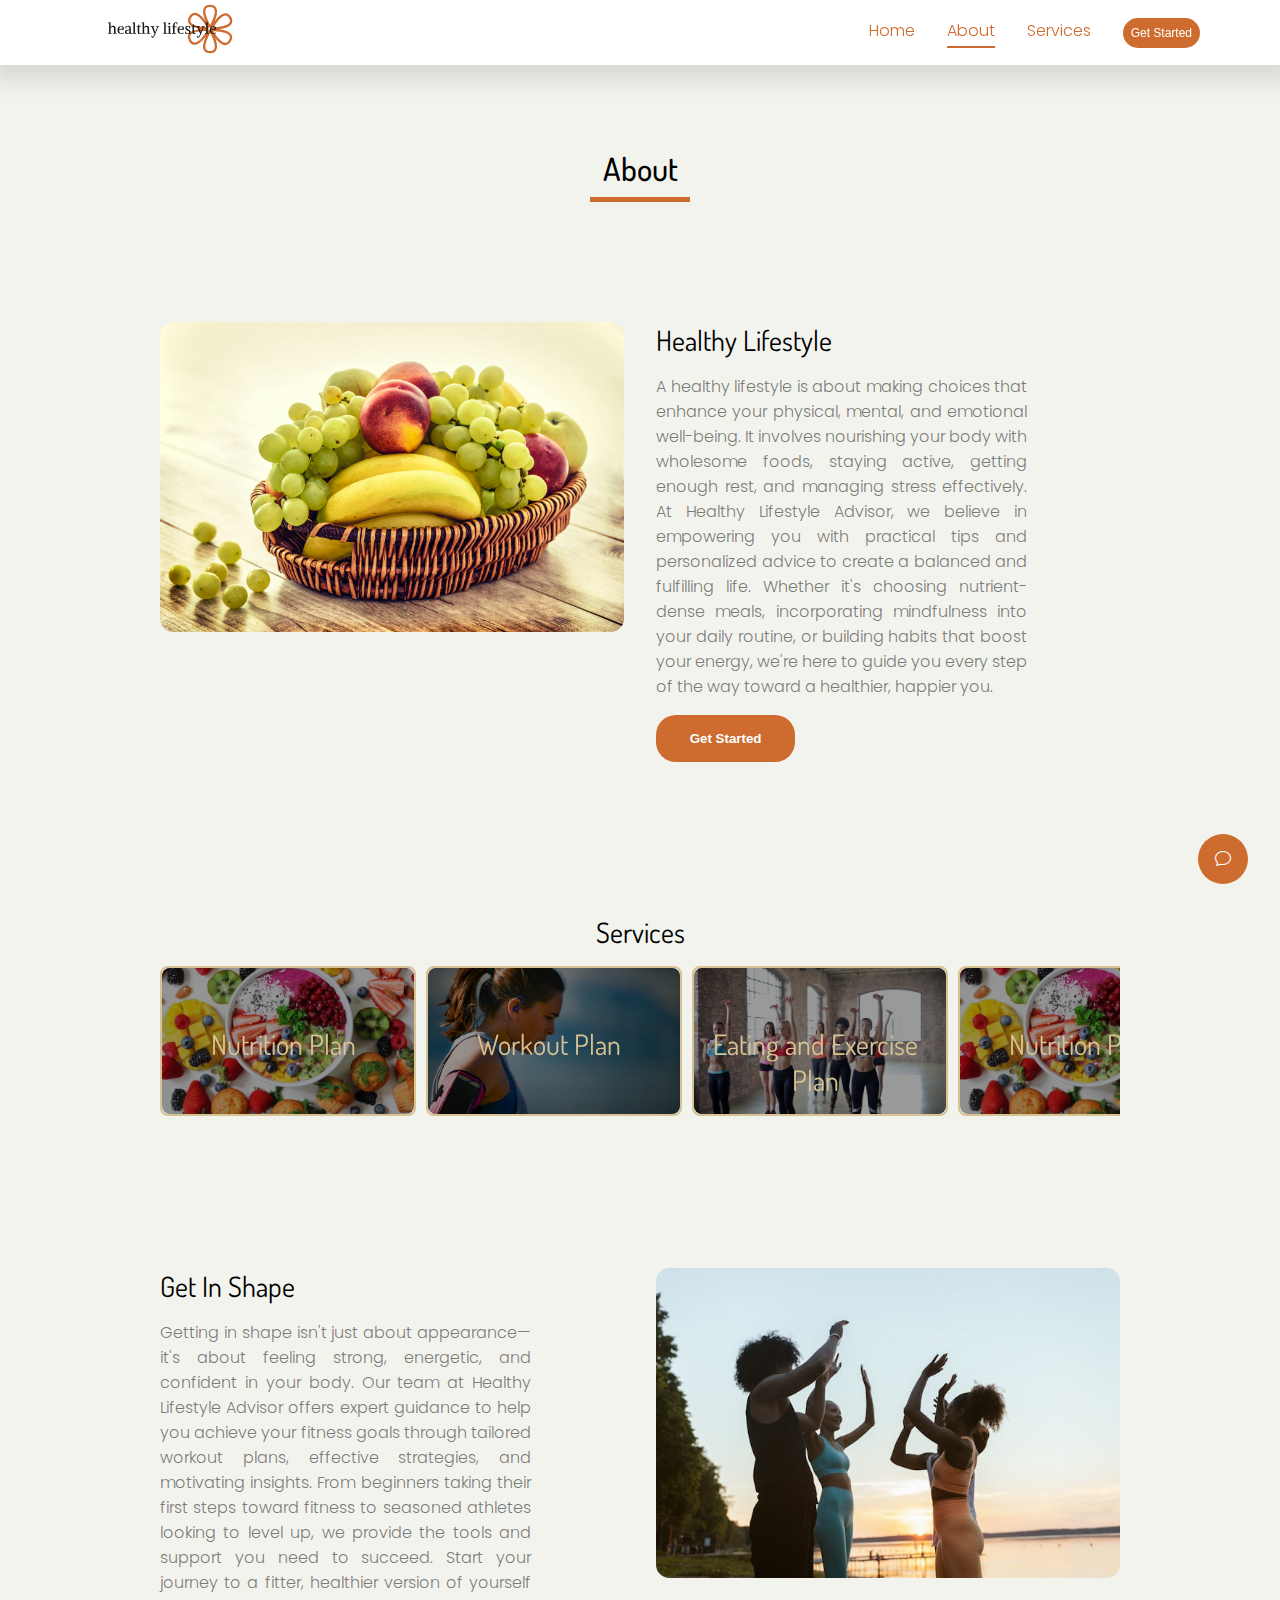
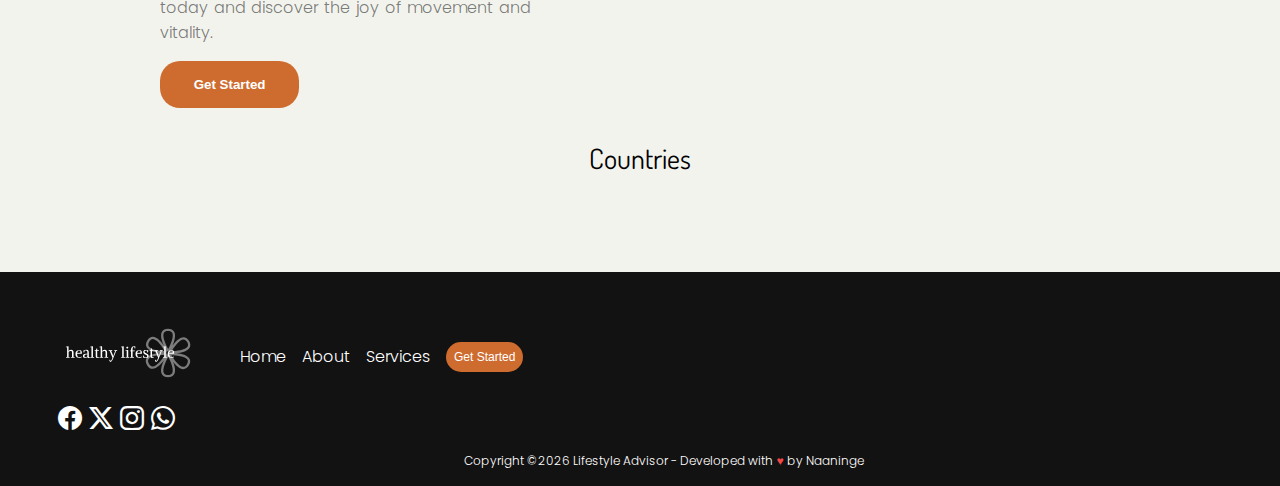
<file: about.html>
<!DOCTYPE html>
<html lang="en">
  <head>
    <meta charset="UTF-8" />
    <meta name="viewport" content="width=device-width, initial-scale=1.0" />
    <link
      rel="stylesheet"
      href="https://cdn.jsdelivr.net/npm/bootstrap-icons@1.11.3/font/bootstrap-icons.min.css"
    />
     <link rel="icon" type="image/x-icon" href="./images/logo.png">
    <link rel="stylesheet" href="./styles/style.css" />
    <title>About</title>
  </head>
  <body>
    <!-- =============About Page============ -->
     
    <main id="about">
      <!-- =============Navbar============ -->
      <nav>
          <div>
            <a href="index.html" class="logo" id="logo"><img src="./images/logo-o.svg" alt="logo" ></a>

          </div>
        <ul class="nav-items">
          <li class="nav-item">
            <a href="index.html">Home</a>
          </li>
          <li class="nav-item active">
            <a href="about.html">About</a>
          </li>
          <li class="nav-item">
            <a href="plans.html">Services</a>
          </li>
          <li>
            <button class="get-started-btn">
              <a href="plans.html" class="nav-btn"> Get Started </a>
            </button>
          </li>
        </ul>
        <button class="menu-btn hamburger"><i class="bi bi-list"></i></button>
        <button class="menu-btn close-menu"><i class="bi bi-x-lg"></i></button>
      </nav>

      <div class="content ">
    
      <!-- =============About Header============ -->
      <header  >
        <h2>About</h2>
        <div class="border"></div>
      </header>
      <!-- =============About Articles============ -->
      <article >
        <section>
          <div class="slider">
            <div class="slider-row">
              <div class="images">
                <img src="images/girl.jpg" alt="girl">
        
              </div>
             
            </div>
          </div>
        </section>
        <section class="information">
          <h3>Healthy Lifestyle</h3>
          <p>
            A healthy lifestyle is about making choices that enhance your
            physical, mental, and emotional well-being. It involves nourishing
            your body with wholesome foods, staying active, getting enough rest,
            and managing stress effectively. At Healthy Lifestyle Advisor, we
            believe in empowering you with practical tips and personalized
            advice to create a balanced and fulfilling life. Whether it's
            choosing nutrient-dense meals, incorporating mindfulness into your
            daily routine, or building habits that boost your energy, we're here
            to guide you every step of the way toward a healthier, happier you.
          </p>
          <button class="btn"><a href="plans.html">Get Started</a></button>
        </section>
      </article>
      <!-- ============= Services=======================-->
      <div class="services ">
        <h3>Services</h3>
        <div class="services-container carousel">
          <div class="group">

            <div class="card">
              <img src="./images/nutri.jpg" alt="">
              <h3>Nutrition Plan</h3>
              <div class="overlay"></div>
            </div>
            <div class="card">
              <img src="./images/fit.jpg" alt="">
              <h3>Workout Plan</h3>
              <div class="overlay"></div>
            </div>
            <div class="card">
              <img src="./images/training.jpg" alt="">
              <h3>Eating and Exercise Plan</h3>
              <div class="overlay"></div>
            </div>
          </div>
          <!-- duplicate group -->
            <div  aria-hidden class="group">

            <div class="card">
              <img src="./images/nutri.jpg" alt="">
              <h3>Nutrition Plan</h3>
              <div class="overlay"></div>
            </div>
            <div class="card">
              <img src="./images/fit.jpg" alt="">
              <h3>Workout Plan</h3>
              <div class="overlay"></div>
            </div>
            <div class="card">
              <img src="./images/training.jpg" alt="">
              <h3>Eating and Exercise Plan</h3>
              <div class="overlay"></div>
            </div>
          </div>
          
        </div>

      </div>

      <!-- ============= Exercise Info ================= -->

      <article class="exercise-info ">
        <section class="information">
          <h3>Get In Shape</h3>
          <p>
            Getting in shape isn't just about appearance—it's about feeling
            strong, energetic, and confident in your body. Our team at Healthy
            Lifestyle Advisor offers expert guidance to help you achieve your
            fitness goals through tailored workout plans, effective strategies,
            and motivating insights. From beginners taking their first steps
            toward fitness to seasoned athletes looking to level up, we provide
            the tools and support you need to succeed. Start your journey to a
            fitter, healthier version of yourself today and discover the joy of
            movement and vitality.
          </p>
          <button class="btn"><a href="plans.html">Get Started</a></button>
        </section>
        <section class="info-img">
          <img src="./images/fitness.jpg" alt="woman " />
        </section>
      </article>

        </div>
      <!-- ============Chatbot======== -->

      <div class="chatbot-container hide">
        <div class="chatbot-header">
          <span>
              <i class="bi bi-robot"></i>
             
          </span>
          <span> <h4>Chatbot</h4></span>
        
        </div>
        <div class="responses">
          <span class="response user"> Hi,There!</span>
          <span class="response bot"> Hi,There!Naani</span>
         
        </div>
        <form action="#" id="chatbot-form">
          <div>
            <input type="text" class="input" />
          </div>
          <div>
            <button class="send-btn"><i class="bi bi-send"></i></button>
          </div>
        </form>
      </div>
      <button class="chat-btn"><i class="bi bi-chat"></i></button>
      
      </div>
      <div class="countries">
        <h3>Countries</h3>
        <section class="country">
          
        </section>

      </div>

    </main>


    <!-- ==================Footer===================== -->
   <footer>
      <div class="links">
        <ul class="footer-items">

          <li class="footer-item nav-item">
            <a href="index.html" 
              ><img
                src="./images/logo-w.svg"
                alt="logo"
                style="width: 160px; height:50px"
            />
          </li>
          <li class="footer-item nav-item">
            <a href="index.html">Home</a>
          </li>
          <li class="footer-item nav-item">
            <a href="about.html">About</a>
          </li>
          <li class="footer-item nav-item">
            <a href="plans.html">Services</a>
          </li>
          <li>
            <button class="get-started-btn">
              <a href="plans.html" class="nav-btn"> Get Started </a>
            </button>
          </li>
        </ul>
        <div class="nav-item social-links">
          <a href="#"><i class="bi bi-facebook"></i></a>
          <a href="#"><i class="bi bi-twitter-x"></i></a>
          <a href="#"><i class="bi bi-instagram"></i></a>
          <a href="#"><i class="bi bi-whatsapp"></i></a>
        </div>
      </div>
      <div class="copyrights">
        <p> Copyright &copy;<span class="year"></span> Lifestyle Advisor - Developed with <span style="color:rgb(245, 71, 71);">&hearts;</span>  by Naaninge </p>
      </div>
    </footer>
    <script src="https://ajax.googleapis.com/ajax/libs/jquery/3.7.1/jquery.min.js" defer></script>
    <script type="module" src="./scripts/app.js"></script>
     <script type="module" src="./scripts/chat.js"></script>
  </body>
</html>
</file>
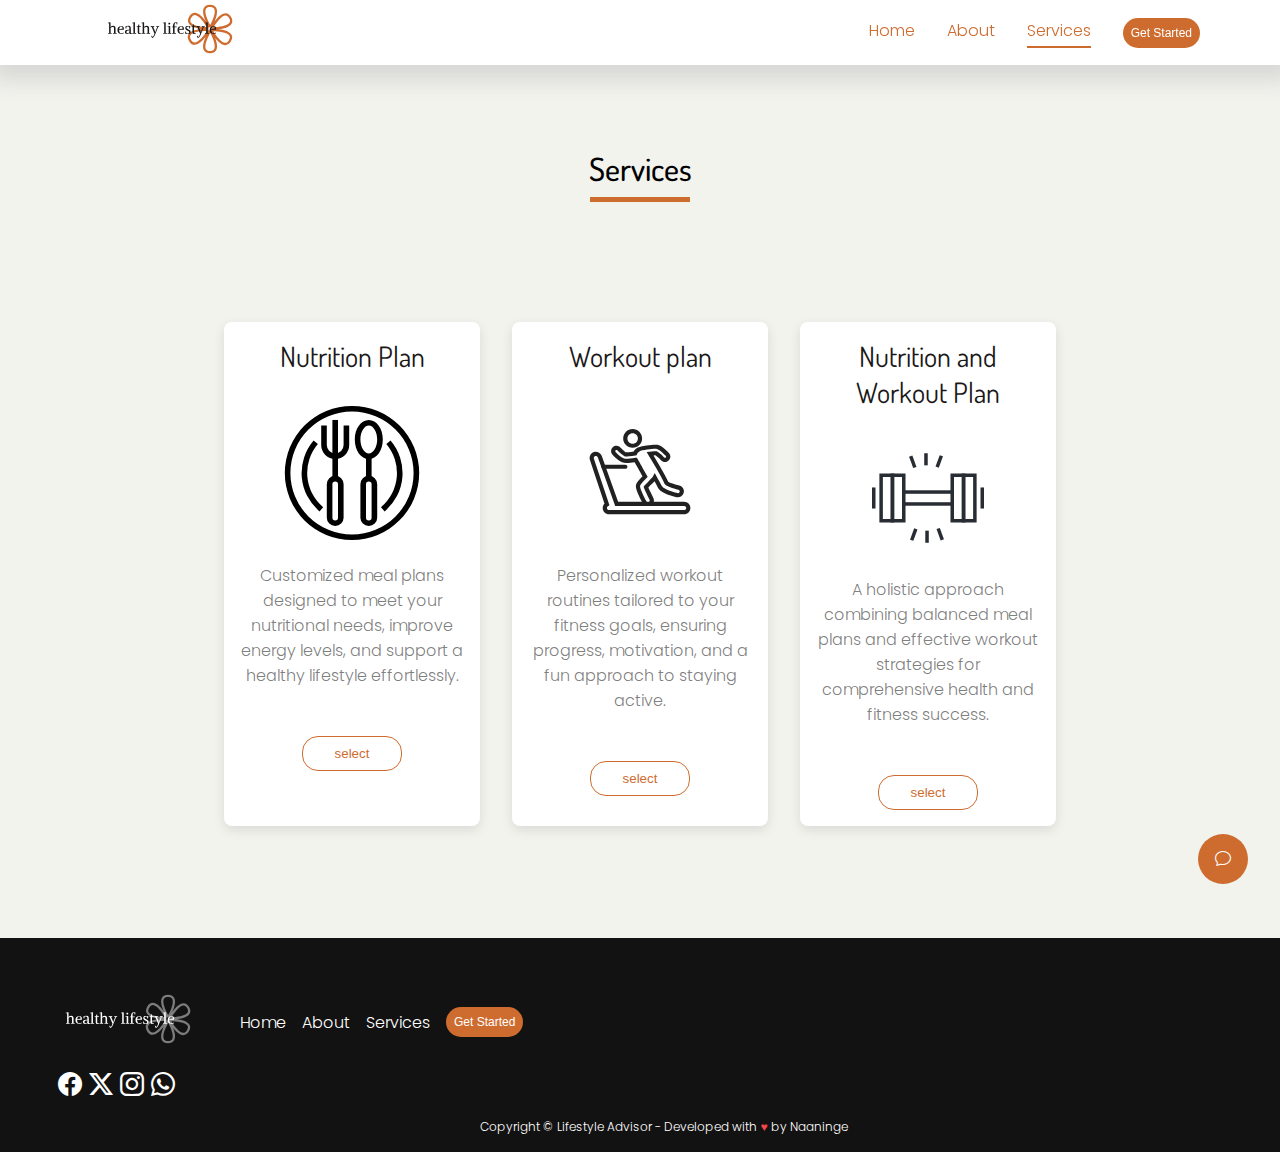
<file: plans.html>
<!DOCTYPE html>
<html lang="en">
  <head>
    <meta charset="UTF-8" />
    <meta name="viewport" content="width=device-width, initial-scale=1.0" />
    <link
      rel="stylesheet"
      href="https://cdn.jsdelivr.net/npm/bootstrap-icons@1.11.3/font/bootstrap-icons.min.css"
    />
     <link rel="icon" type="image/x-icon" href="./images/logo.png">
    <link rel="stylesheet" href="./styles/style.css" />
    <title>Plans</title>
  </head>
  <body>
    <main id="chatbot">
      <!-- =============Navbar================ -->
      <nav>
          <div>
            <a href="index.html" class="logo" id="logo"><img src="./images/logo-l.svg" alt="logo" ></a>

          </div>
        <ul class="nav-items">
          <li class="nav-item">
            <a href="index.html">Home</a>
          </li>
          <li class="nav-item">
            <a href="about.html">About</a>
          </li>
          <li class="nav-item active">
            <a href="plans.html">Services</a>
          </li>
          <li>
            <button class="get-started-btn">
              <a href="plans.html" class="nav-btn"> Get Started </a>
            </button>
          </li>
        </ul>
        <button class="menu-btn hamburger"><i class="bi bi-list"></i></button>
        <button class="menu-btn close-menu"><i class="bi bi-x-lg"></i></button>
      </nav>
      <!-- =================Services========================= -->
       <div class="content view">

     
      <header>
        <h2>Services</h2>
        <div class="border"></div>
      </header>

      <article class="product ">
        <section>
          <h3>Nutrition Plan</h3>
          <div>
            <span><img src="./images/food.svg" alt="food"></span>
            <p class="desc">
             Customized meal plans designed to meet your nutritional needs, improve energy levels, and support a healthy lifestyle effortlessly.
            </p>
            <button class="select-btn">select</button>
          </div>
        </section>
        <section>
          <h3>Workout plan</h3>
          <div>
            <span><img src="./images/exercise.svg" alt="exercise"></span>
            <p class="desc">
             Personalized workout routines tailored to your fitness goals, ensuring progress, motivation, and a fun approach to staying active.
            </p>
            <button class="select-btn">select</button>
          </div>
        </section>
        <section>
          <h3>Nutrition and Workout Plan</h3>
          <div>
            <span><img src="./images/weights.svg" alt="weights"></span>
            <p class="desc">
              A holistic approach combining balanced meal plans and effective workout strategies for comprehensive health and fitness success.
            </p>
            <button class="select-btn">select</button>
          </div>
          
        </section>
      </article>
      
  </div>
  
  
      <!-- ============Chatbot======== -->

      <div class="chatbot-container hide">
        <div class="chatbot-header">
          <span>
              <i class="bi bi-robot"></i>
          </span>
         <span> <h4>Chatbot</h4></span>
        </div>
       <div class="responses">
          <span class="response user"> Hi,There!</span>
          <span class="response bot"> Hi,There!Naani</span>
         
        </div>
        <form action="#" id="chatbot-form">
          <div>
            <input type="text" class="input" />
          </div>
          <div>
            <button class="send-btn"><i class="bi bi-send"></i></button>
          </div>
        </form>
      </div>
      <button class="chat-btn"><i class="bi bi-chat"></i></button>
      </div>
    </main>
    <!-- ==================Footer===================== -->
    <footer>
      <div class="links">
        <ul class="footer-items">
          <li class="footer-item">
            <a href="index.html" 
              ><img
                src="./images/logo-w.svg"
                alt="logo"
                style="width: 160px; height:50px"
            />

          </li>
          <li class="footer-item nav-item">
            <a href="index.html">Home</a>
          </li>
          <li class="footer-item nav-item">
            <a href="about.html">About</a>
          </li>
          <li class="footer-item nav-item">
            <a href="plans.html">Services</a>
          </li>
          <li>
            <button class="get-started-btn">
              <a href="plans.html" class="nav-btn"> Get Started </a>
            </button>
          </li>
        </ul>
        <div class="nav-item social-links">
          <a href="#"><i class="bi bi-facebook"></i></a>
          <a href="#"><i class="bi bi-twitter-x"></i></a>
          <a href="#"><i class="bi bi-instagram"></i></a>
          <a href="#"><i class="bi bi-whatsapp"></i></a>
        </div>
      </div>
      <div class="copyrights">
        <p> Copyright &copy;<span class="year"></span> Lifestyle Advisor - Developed with <span style="color:rgb(245, 71, 71);">&hearts;</span>  by Naaninge </p>
      </div>
    </footer>
    <script src="https://ajax.googleapis.com/ajax/libs/jquery/3.7.1/jquery.min.js" ></script>
    <script type="module" src="./scripts/app.js"></script>
    <script type="module" src="./scripts/chat.js"></script>
  </body>
</html>
</file>
<file: styles/style.css>
@import url("https://fonts.googleapis.com/css2?family=Poppins:ital,wght@0,100;0,200;0,300;0,400;0,500;0,600;0,700;0,800;0,900;1,100;1,200;1,300;1,400;1,500;1,600;1,700;1,800;1,900&display=swap");
@import url("https://fonts.googleapis.com/css2?family=Dosis:wght@200..800&display=swap");

:root {
  --primary-color: #ce6c2f;
  --secondary-color: #fcc39f;
  --tertiary-color: #d7c294;
  --white: #fcfdfdff;
  --sepia: #794716ff;
  --seal-brown: #471d07ff;
  --baby-powder: #f2f3edff;
  --black: #1a1818;
}

*,
::after,
::before {
  padding: 0;
  margin: 0;
  box-sizing: border-box;
}

body {
  width: 100%;
  height: 100%;
  font-family: "Poppins", serif;
  font-weight: 300;
  font-style: normal;
  background-color: var(--baby-powder);
}

h1 {
  font-family: "Dosis", sans-serif;
  font-optical-sizing: auto;
  font-weight: 500;
  font-size: 4.5vw;
  width: 100%;
  font-style: normal;
  white-space: nowrap;
  z-index: 2;
  overflow: hidden;
  text-transform: capitalize;
  animation: typing 3.5s steps(47, end), cursor 0.4s step-end infinite alternate;
  border-right: 5px solid;
}

@keyframes cursor {
  50% {
    border-color: transparent;
  }
}

@keyframes typing {
  from {
    width: 0;
  }
}

/* @keyframes cursor {
  50% {
    border-color: transparent;
  }
}

@keyframes typing {
  from {
    width: 0;
  }
} */

h2 {
  font-family: "Dosis", sans-serif;
  font-optical-sizing: auto;
  font-weight: 500;
  width: 100%;
  font-style: normal;
  font-size: 32px;
  text-transform: capitalize;
}
h3 {
  font-family: "Dosis", sans-serif;
  font-optical-sizing: auto;
  font-weight: 400;
  font-size: 28px;
  width: 100%;
}
p {
  color: #353535a6;
}

a {
  text-decoration: none;
}

main {
  width: 100%;
  height: 100%;
  text-align: center;
}

/******************** Home Page ***********************/

#home {
  position: relative;
  display: flex;
  flex-direction: column;
  height: 100vh;
  color: #fff;
}
#home img {
  position: absolute;
  top: 0;
  height: 100%;
  width: 100%;
  object-fit: cover;
  object-position: center;
}

div.overlay {
  position: absolute;
  width: 100%;
  height: 100%;
  background-color: rgba(0, 0, 0, 0.4);
}

/***************************** Navigation *******************/
nav {
  padding: 1rem 5rem;
  z-index: 1;
  color: #fff;
  display: flex;
  justify-content: space-between;
  align-items: center;
  position: fixed;
  top: 0;
  width: 100%;
  z-index: 100;
}

nav div a#logo img {
  width: 180px;
  height: 50px;
}

.nav-items {
  display: flex;
  gap: 2rem;
}

nav div {
  align-self: center;
}

div.hero#home nav.sticky ul.nav-items li.nav-item a {
  color: var(--primary-color);
}

nav + .content {
  padding-top: 100px;
}

.content {
  padding: 0 5rem;
}

ul li {
  list-style: none;
}
.nav-item.active {
  border-bottom: 2px solid var(--primary-color);
}

button.get-started-btn {
  border: none;
  cursor: pointer;
  background-color: var(--primary-color);
  padding: 0.5rem;
  font-size: 0.75rem;
  border-radius: 1rem;
  justify-self: flex-end;
  transition: transform 1000ms;
}
button.get-started-btn:hover {
  background-color: var(--tertiary-color);
  transform: translateY(-0.75rem);
   transition: transform 250ms;
}
button.get-started-btn a {
  color: #fff;
}

button {
  border: none;
  cursor: pointer;
}

.menu-btn {
  border: none;
  background-color: transparent;
  cursor: pointer;
  display: none;
}

#home .nav-item a,
footer .nav-item a {
  color: #fff;
}
#home .nav-item a:hover,
footer .nav-item a:hover {
  color: var(--primary-color);
}
.nav-right {
  display: flex;
  gap: 1rem;
}

/******************** Header *******************/

#home .header {
  padding: 0 5rem;
  height: 250px;
  text-align: justify;
  width: max-content;
  transform: translateY(80%);
  z-index: 2;
}

#home .header .highlighted-text {
  color: var(--primary-color);
}

.hamburger i,
.close-menu i {
  font-size: 2rem;
  cursor: pointer;
  color: var(--primary-color);
  font-weight: bold;
}

button.close-menu {
  display: none;
}
img {
  width: 100%;
  object-fit: cover;
  object-position: center;
}
#home .btn {
  border: 2px solid var(--primary-color);
  background: transparent;
  margin-top: 4rem;
  width: 20%;
}
#home .btn:hover {
  background-color: var(--primary-color);
  transform: translateY(-5px);
}

.btn a {
  font-weight: 600;
}

/* Animate */
.block {
  animation: appear linear;
  animation-timeline: view();
  animation-range: entry 0% cover 40%;
}

@keyframes appear {
  from {
    opacity: 0;
    clip-path: inset(100% 100% 0 0);
  }
  to {
    opacity: 1;
    clip-path: inset(0 0 0 0);
  }
}

/* ************** Home Slider **************** */
article.home-slider {
  margin-top: 5rem;
}

article.home-slider .slider {
  height: 400px;
  width: 100%;
  border: 1rem solid var(--tertiary-color);
  position: relative;
  border-radius: 0.85rem;
}

article.home-slider div.slider .slider-row .images img {
  width: 100%;
  height: 400px;
  overflow: hidden;
  transition: opacity 0.5s ease-in-out;
  position: absolute;
  top: 1.5rem;
  right: 1.5rem;
}

.fade {
  animation-name: fade;
  animation-duration: 1.5s;
}

@keyframes fade {
  from {opacity: .4} 
  to {opacity: 1}
}

.slider-row .images div.circles {
  position: absolute;
  bottom: 0;
  top: 100%;
  left: 40%;
  display: flex;
  gap: 0.5rem;
  z-index: 1;
}
div.circles span {
  height: 15px;
  width: 15px;
  background-color: var(--white);
  border-radius: 50%;
}

div.circles span.active {
  background-color: var(--primary-color);
}

/* ***************** Table *********************/
.info-table {
  padding: 3rem 5rem;
}

.info-table table {
  padding: 0;
  margin: 0;
  margin-top: 4rem;
  border-radius: 1rem;
  margin: 0 auto;
  width: 90%;
}

.table-row td {
  height: 100px;
}

.info-table h3 {
  padding: 2rem 0;
}

.info-table table th {
  background-color: var(--primary-color);
  color: #fff;
  padding: 0.5rem;
}
table th.left-border {
  border-top-left-radius: 8px;
}

table th.right-border {
  border-top-right-radius: 8px;
}

.info-table table,
th,
td {
  border-collapse: collapse;
}
tbody td {
  border: 1px solid var(--tertiary-color);
}

tr.table-images td {
  position: relative;
  height: 200px;
}

.info-table table tr.table-images td img {
  width: 100%;
  height: 100%;
  object-fit: cover;
  object-position: center;
  position: absolute;
  top: 0;
  bottom: 0;
  left: 0;
  right: 0;
}

tfoot {
  background-color: var(--tertiary-color);
  color: white;
  border: 1px solid var(--tertiary-color);
}

tfoot tr {
  border-bottom-left-radius: 8px;
  border-bottom-right-radius: 8px;
}
tfoot td.left-border {
  border-bottom-left-radius: 8px;
}
tfoot td.right-border {
  border-bottom-right-radius: 8px;
}

tfoot tr {
  border-bottom-left-radius: 8px;
  border-bottom-right-radius: 8px;
}

.country{
  padding-top: 1rem;
  display: flex;
  flex-wrap: wrap;
  gap: 1rem;
  justify-content: center;
  
  
}

.flag-div{
  width: 130px;
  height: 70px;
   
 
}
.flag{
  width: 100%;
  height: 100%;
  object-fit: cover;
  object-position: cover;
  border-radius: 8px;
}

.country > div{
  padding: 1rem;
  border-radius: 8px;

}


/* ***************** Video************************* */

.media{
  width: 90%;
  padding: 3rem 5rem;
  margin: 0 auto;
  
}
.media div{
  width: 100%;
}
.media video{
  width: 100%;
  height: 100%;
  object-fit: cover;
}


/* ***************** About Page/Chat Page *********************/

main#about nav,
main#chatbot nav {
  background-color: white;
  box-shadow: 2px 5px 20px 10px rgba(201, 201, 201, 0.65);
  margin-bottom: 200px;
  padding: 0.25rem 5rem;
}
main#about header,
main#chatbot header {
  padding: 3rem;
  margin-bottom: 2.5rem;
}

.border {
  margin: 0 auto;
  height: 5px;
  margin-top: 0.5rem;
  width: 100px;
  background-color: var(--primary-color);
}

main#about .nav-item a,
main#chatbot .nav-item a {
  color: var(--primary-color);
}

main#about.nav-item a:hover {
  color: var(--primary-color);
}

main#about button a.nav-btn,
main#chatbot button a.nav-btn {
  color: #fff;
}

article,
main#chatbot article {
  display: flex;
  padding: 2rem 5rem;
  gap: 2rem;
}

article > section {
  flex: 1;
}
article section img,
main#chatbot article section img {
  border-radius: 0.85rem;
}

article section.information {
  text-align: left;
  display: flex;
  align-self: center;
  gap: 1rem;
  flex-direction: column;
}

article section.information p {
  width: 80%;
  text-align: justify;
}

.btn {
  color: #fff;
  padding: 1rem;
  width: 30%;
  border-radius: 0;
  background-color: var(--primary-color);
  border-radius: 1.25rem;
}
.btn a {
  color: white;
}

.btn:hover {
  background-color: var(--tertiary-color);
  transform: translateY(-5px);
}

/* ***********************slider **************** */
.slider {
  width: 100%;
}

div.slider .slider-row .images img {
  width: 100%;
  overflow: hidden;
  transition: opacity 0.5s ease-in-out;
}

.services {
  text-align: center;
  margin: 7.5rem 5rem;
}
.services-container {
  display: flex;
  gap: 10px;
  color: white;
  padding-top: 1rem;
  margin: 0 auto;
  max-width: 100%;
  overflow: hidden;
}

.group {
  display: flex;
  gap: 10px;
  will-change: transform;
  animation: scrolling 10s linear infinite;
}
@keyframes scrolling {
  0% {
    transform: translateX(0);
  }
  100% {
    transform: translateX(-100%);
  }
}

.services-container div.card {
  width: 20vw;
  height: 150px;
  justify-content: center;
  align-items: center;
  min-height: 50px;
  border-radius: 8px;
  padding: 2rem;
  border: 2px solid var(--tertiary-color);
  color: var(--tertiary-color);
  position: relative;
}
div.card .overlay{
  z-index: 3;
   top:0;
   width: 100%;
   left: 0;
   border-radius: 8px;

}

 .group div img{
  border-radius: 8px;
  position: absolute;
  width: 100%;
  height: 100%;
  object-fit: cover;
  top: 0;
  left: 0;
  right: 0;
  bottom: 0;
  z-index: 1;
 }
 .group div h3{
  position: absolute;
  z-index: 5;
  top: 40%;
  left: -5px;
 }

/* **************Footer************************ */
footer {
  background-color: rgb(19, 18, 18);
  margin-top: 5rem;
  position: relative;
  bottom: 0;
  padding-bottom: 1rem;
  
}

footer .links {
  padding: 3.5rem 3rem;
  padding-bottom: 1rem;
  display: flex;
  flex-direction: column;
  gap: 1rem;
}
footer .footer-items {
  display: flex;
  justify-content: flex-start;
  align-items: center;
  gap: 1rem;
}

footer .footer-items a {
  color: #fff;
}

footer p {
  color: #fff;
  font-size: 0.75rem;
}

.copyrights {
  padding-left: 3rem;
  text-align: center;
  font-size: 0.85rem;
}

footer .social-links {
  text-align: left;
  padding-left: 10px;
  font-size: 1.5rem;
}

/* ====================Chat========================== */
main#chatbot {
  width: 100%;
}

button.chat-btn {
  position: fixed;
  bottom: 1rem;
  right: 2rem;
  border: none;
  height: 50px;
  font-size: 1rem;
  width: 50px;
  border-radius: 50%;
  color: white;
  background-color: var(--primary-color);
  z-index: 1;
}

button.chat-btn:hover {
  background-color: var(--tertiary-color);
}
.chatbot-container {
  background-color: #fff;
  border-radius: 8px;
  display: flex;
  flex-direction: column;
  gap: 0.5rem;
  width: 250px;
  height: 320px;
  max-height: max-content;
  position: fixed;
  top: 25%;
  right: 4rem;
  z-index: 100;
  box-shadow: rgba(0, 0, 0, 0.1) 0px 4px 12px;
}

.chatbot-container.hide {
  display: none;
}
.chatbot-header {
  display: flex;
  gap: 0.4rem;
  background-color: var(--primary-color);
  width: 100%;
  padding: 0.5rem;
  border-top-left-radius: 8px;
  border-top-right-radius: 8px;
  color: #fff;
}

.chatbot-container .responses {
  display: flex;
  height: 100%;
  flex-direction: column;
  padding: 0.5rem;
  width: 100%;
}
.chatbot-container .responses .response {
  width: max-content;
  padding: 0.5rem 1rem;
  border-radius: 8px;
  margin-bottom: 0.5rem;
  color: #1a1818;
}

.chatbot-container .responses .response.user {
  background-color: var(--secondary-color);
}
.chatbot-container .responses .response.bot {
  background-color: #f5f1ee;
}

input {
  padding: 0.5rem;
  border: 1px solid gray;
  border-radius: 8px;
  outline: none;
  width: 100%;
}

.chatbot-container form {
  position: relative;
  width: 100%;
  padding: 0.3rem;
}
.chatbot-container .send-btn {
  position: absolute;
  top: 1rem;
  right: 1rem;
  background: transparent;
}

/* ******************Services ******************** */
article.product {
  margin: 0 4rem;
}

article.product section {
  box-shadow: rgba(0, 0, 0, 0.1) 0px 4px 12px;
  color: #1a1818;
  background-color: #fff;
  border-radius: 8px;
  padding: 1rem;
  border: none;
}

article.product section p {
  padding: 1rem 0;
}
article.product section button.select-btn {
  border: 1px solid var(--primary-color);
  padding: 0.55rem 2rem;
  color: var(--primary-color);
  border-radius: 1rem;
  background-color: transparent;
  margin-top: 2rem;
}
article.product section button.select-btn:hover {
  background-color: var(--primary-color);
  color: #fff;
  transform: translateY(-5px);
}

article.product section div {
  margin-top: 2rem;
}

.chat-description {
  border: 1px solid gray;
  display: flex;
  flex-direction: column;
  align-self: center;
  margin: 0 4rem;
}

footer.chat-footer {
  margin-bottom: 0;
}
/* ***********************Tablet**************** */
@media screen and (max-width: 769px) {
  h1 {
    font-size: 4.2vw;
  }
  nav {
    padding: 1rem 1.5rem;
  }
  #home .btn {
    width: 200px;
  }

  .btn {
    width: 200px;
  }
  article {
    flex-direction: column;
    padding: 2rem 3rem;
  }
  section.information {
    padding-top: 2rem;
    align-items: center;
    text-align: center;
  }
  .services {
    margin: 5rem;
  }
  .content {
    padding: 0 3rem;
  }
}

/* mobile */
@media screen and (max-width: 730px) {
  h1 {
    width: auto;
    white-space: pre-wrap;
    font-size: 8vw;
    white-space: normal;
    overflow: hidden;
    text-align: center;
    border: none;
  }

  @keyframes cursor {
    50% {
      border-color: transparent;
    }
  }

  @keyframes typing {
    from {
      width: 0;
    }
  }
  #home-page .header div {
    width: 80vw;
    padding-bottom: 1rem;
  }
  #home .header {
    text-align: center;
    margin: 0;
    padding: 0 2rem;
    transform: translateY(50%);
    transition: translateX(50%);
    margin: 1rem 0;
  }

  nav {
    padding: 1.5rem 0.5rem;
    position: relative;
    align-items: center;
    margin-bottom: 0;
    flex-direction: column;
  }

  .media{
  width: 100%;
  height: 500px;
  padding: 2rem 2rem;
  }

  nav div a#logo img {
    width: 160px;
    height: 50px;
  }

  .logo {
    position: absolute;
    top: 0;
    left: 10%;
  }
  .menu-btn {
    display: flex;
    position: absolute;
    top: 30%;
    right: 15%;
  }
  button.close-menu.show {
    display: flex;
    position: absolute;
    color: var(--primary-color);
    top: 0;
    right: 2rem;
    cursor: pointer;
  }

  nav + .content {
    padding-top: 20px;
  }

  footer .footer-items {
    flex-direction: column;
    align-items: center;
  }
  footer .footer-items .logo img {
    margin: 0 auto;
  }

  #home button.get-started-btn a {
    color: white;
  }
  #home button.get-started-btn {
    transition-property: background-color;
    transition-duration: .4s;
    transition-timing-function:  ease-in-out;
    transition-delay: .2s;
    border: 1px solid var(--primary-color);
  }

  button.hamburger.hide {
    display: none;
  }
  #home .btn {
    width: 30%;
  }
  .nav-items {
    margin-top: 1rem;
    background-color: #fff;
    border-radius: 1rem;
    flex-direction: column;
    align-items: center;
    display: none;
    padding: 1.5rem 0;
    width: 100%;
  }

  .nav-items.show {
    display: flex;
  }

  nav .nav-btn {
    color: #fff;
  }

  nav .nav-btn:hover {
    color: var(--primary-color);
    border: 1px solid var(--primary-color);
    transition: all 0.2s ease-out;
  }

  #home .nav-item a {
    color: var(--primary-color) !important;
  }

  #home .nav-item a {
    border: none;
  }

  #home .btn {
    width: 38%;
  }

  a {
    color: var(--primary-color);
  }

  main#about .nav-item.active,
  main#chatbot .nav-item.active {
    border-bottom: 2px solid var(--white);
  }

  article.home-slider .slider {
    height: 500px;
    width: 80vw;
  }
  /* ***************** Table**************** */

  .info-table {
    width: 100%;
    padding: 3rem 5px;
  }
  table,
  thead,
  tbody,
  th,
  td,
  tr,
  tfoot {
    display: block;
  }
  table {
    width: 100%;
;
  }

  tr.table-images,
  thead {
    display: none;
  }
  tfoot{
    padding-bottom: 2rem;
  }
  tfoot,
  tfoot td,
  tfoot tr {
    border: none;
  }

  tr {
    border: 1px solid var(--primary-color);
  }

  td {
    border: none;
    border-bottom: 1px solid var(--primary-color);
    position: relative;
    padding-left: 48%;
    word-wrap: break-word;
  }

  td:before {
    position: absolute;
    top: 6px;
    left: 6px;
    width: 45%;
    padding-right: 15px;
    word-wrap: break-word;
  }

  td:nth-of-type(1):before {
    content: "Nutrition";
  }
  td:nth-of-type(2):before {
    content: "Workout";
  }
  td:nth-of-type(3):before {
    content: "Nutrition and workout";
  }

  /****************About Page *******************/
  main#about nav,
  main#chat nav {
    box-shadow: 2px 5px 20px 10px rgba(201, 201, 201, 0.65);
  }
  main#about nav .nav-items,
  main#chatbot nav .nav-items {
    background-color: var(--primary-color);
  }

  main#about nav .nav-items a,
  main#chatbot nav .nav-items a {
    color: #fff;
  }
  main#about nav a.nav-btn,
  main#chatbot nav a.nav-btn {
    background-color: white;
    color: var(--primary-color);
  }

  main#about nav .nav-btn a,
  main#chatbot nav .nav-btn a {
    color: var(--primary-color);
  }
  main#about .nav-btn:hover,
  main#chatbot .nav-btn:hover {
    color: var(--primary-color);
  }

  main#about button.get-started-btn a,
  main#chatbot button.get-started-btn a {
    color: var(--primary-color);
    border: none;
  }
  main#about button.get-started-btn,
  main#chatbot button.get-started-btn {
    border: none;
    cursor: pointer;
    background-color: #fff;
    padding: 0.5rem;
    font-size: 0.75rem;
    border-radius: 1rem;
  }

  main#about .nav-items,
  main#chatbot .nav-items {
    background-color: var(--primary-color);
  }

  main#about header,
  main#chatbot header {
    padding: 2rem;
  }

  article {
    flex-direction: column;
    align-items: center;
    gap: 1rem;
    padding: 2rem 1rem;
  }

  article section.information {
    align-items: center;
    text-align: center;
  }

  article section .btn:hover {
    transform: translateY(-5px);
    opacity: 0.7;
  }
  article section.information p {
    width: 90%;
  }
  .services {
    margin: 3rem;
  }
  .services-container.carousel {
    width: 100vw;
  
  }

  .services-container div.card {
    width: 200px;
    font-size: 0.5rem;
    padding: 1.5rem;
    
  }

 
  footer .links {
    flex-direction: column;
    align-items: center;
  }
  .copyrights {
    text-align: center;
  }

  article.product {
    align-items: center;
  }
  article.product section {
    width: 300px;
  }
  article section.exercise-info {
    flex-direction: column-reverse;
  }

  /* ************Chatbot*********** */
  .chatbot-container {
    height: 320px;
    max-height: max-content;
    position: fixed;
    top: 5%;
    bottom: 50%;
    right: 50%;
    transform: translate(50%, 50%);
  }

  button.chat-btn {
    right: 10%;
  }
}
</file>
